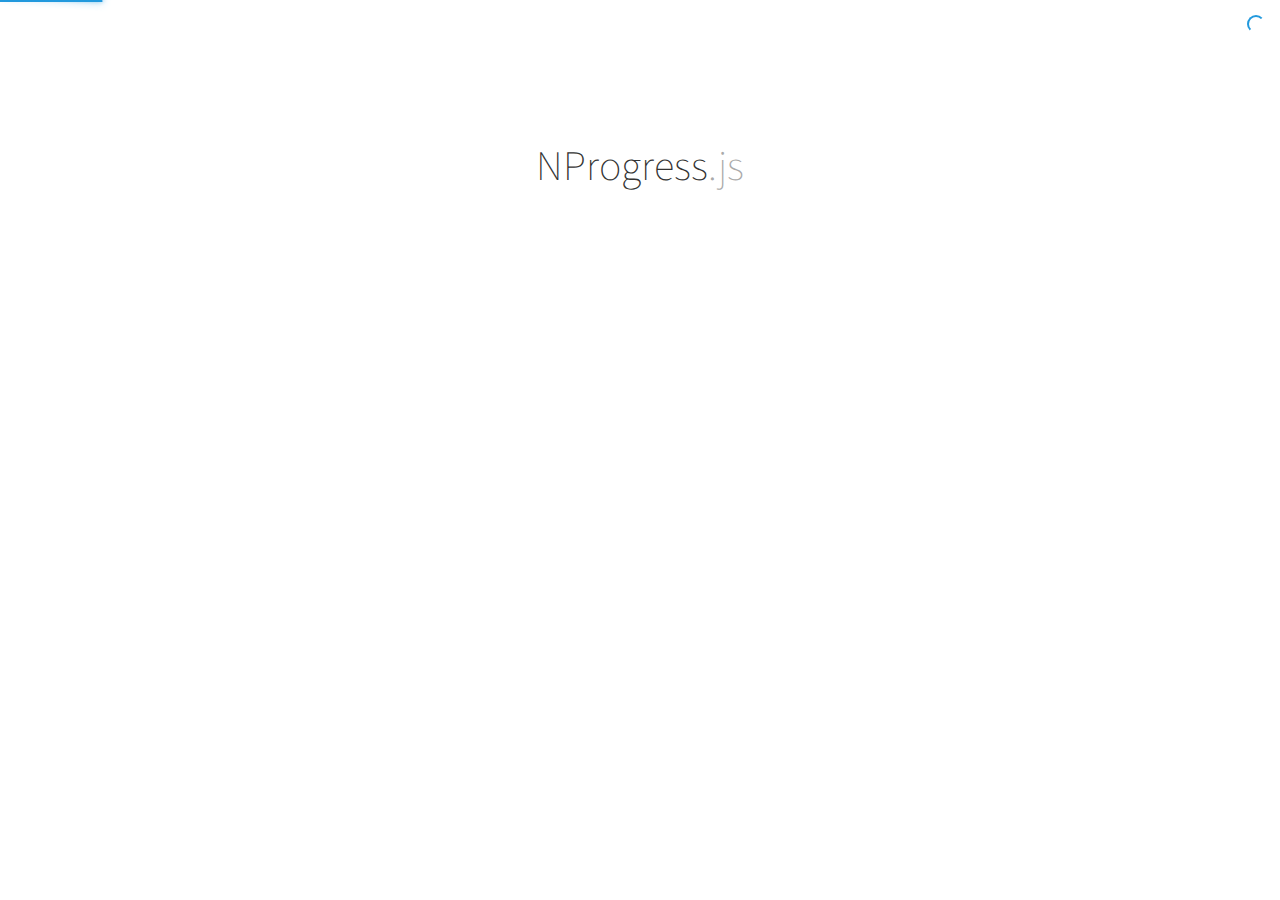
<file: public/vendors/nprogress/index.html>
<!DOCTYPE html>
<html lang='en'>
<head>
  <meta charset='utf-8'>
  <title>NProgress: slim progress bars in JavaScript</title>
  <link href='support/style.css' rel='stylesheet' />
  <link href='nprogress.css' rel='stylesheet' />

  <meta name="viewport" content="width=device-width">
  <link href='http://fonts.googleapis.com/css?family=Source+Sans+Pro:200,400,700,400italic' rel='stylesheet' type='text/css'>
  
  <script src="https://code.jquery.com/jquery-1.11.2.min.js"></script>
  <script src='nprogress.js'></script>

  <script>if(location.hostname.match(/ricostacruz\.com$/)){var _gaq=_gaq||[];_gaq.push(["_setAccount","UA-20473929-1"]),_gaq.push(["_trackPageview"]),function(){var a=document.createElement("script");a.type="text/javascript",a.async=!0,a.src=("https:"==document.location.protocol?"https://ssl":"http://www")+".google-analytics.com/ga.js";var b=document.getElementsByTagName("script")[0];b.parentNode.insertBefore(a,b)}()}</script>
</head>

<body style='display: none'>
  <header class='page-header'>
    <span class='nprogress-logo fade out'></span>
    <h1>NProgress<i>.js</i></h1>
    <p class='fade out brief big'>A nanoscopic progress bar. Featuring realistic
    trickle animations to convince your users that something is happening!</p>
  </header>

  <div class='contents fade out'>
    <div class='controls'>
      <p>
        <button class='button play' id='b-0'></button>
        <i>NProgress</i><b>.start()</b>
        &mdash;
        shows the progress bar
      </p>
      <p>
        <button class='button play' id='b-40'></button>
        <i>NProgress</i><b>.set(0.4)</b>
        &mdash;
        sets a percentage
      </p>
      <p>
        <button class='button play' id='b-inc'></button>
        <i>NProgress</i><b>.inc()</b>
        &mdash;
        increments by a little
      </p>
      <p>
        <button class='button play' id='b-100'></button>
        <i>NProgress</i><b>.done()</b>
        &mdash;
        completes the progress
      </p>
    </div>
    <div class='actions'>
      <a href='https://github.com/rstacruz/nprogress' class='button primary big'>
        Download
        v<span class='version'></span>
      </a>
      <p class='brief'>Perfect for Turbolinks, Pjax, and other Ajax-heavy apps.</p>
    </div>
    <div class='hr-rule'></div>
    <div class='share-buttons'>
      <iframe src="http://ghbtns.com/github-btn.html?user=rstacruz&repo=nprogress&type=watch&count=true"
          allowtransparency="true" frameborder="0" scrolling="0" width="100" height="20"></iframe>
      <iframe src="http://ghbtns.com/github-btn.html?user=rstacruz&type=follow&count=true"
          allowtransparency="true" frameborder="0" scrolling="0" width="175" height="20"></iframe>
      <a href="https://news.ycombinator.com/submit" class="hn-button" data-title="NProgress" data-url="http://ricostacruz.com/nprogress/" data-count="horizontal" data-style="twitter">HN</a>
    </div>
  </div>

  <script>
    $('body').show();
    $('.version').text(NProgress.version);
    NProgress.start();
    setTimeout(function() { NProgress.done(); $('.fade').removeClass('out'); }, 1000);

    $("#b-0").click(function() { NProgress.start(); });
    $("#b-40").click(function() { NProgress.set(0.4); });
    $("#b-inc").click(function() { NProgress.inc(); });
    $("#b-100").click(function() { NProgress.done(); });
  </script>

  <script>var HN=[];HN.factory=function(e){return function(){HN.push([e].concat(Array.prototype.slice.call(arguments,0)))};},HN.on=HN.factory("on"),HN.once=HN.factory("once"),HN.off=HN.factory("off"),HN.emit=HN.factory("emit"),HN.load=function(){var e="hn-button.js";if(document.getElementById(e))return;var t=document.createElement("script");t.id=e,t.src="//hn-button.herokuapp.com/hn-button.js";var n=document.getElementsByTagName("script")[0];n.parentNode.insertBefore(t,n)},HN.load();</script>
</body>
</html>
</file>
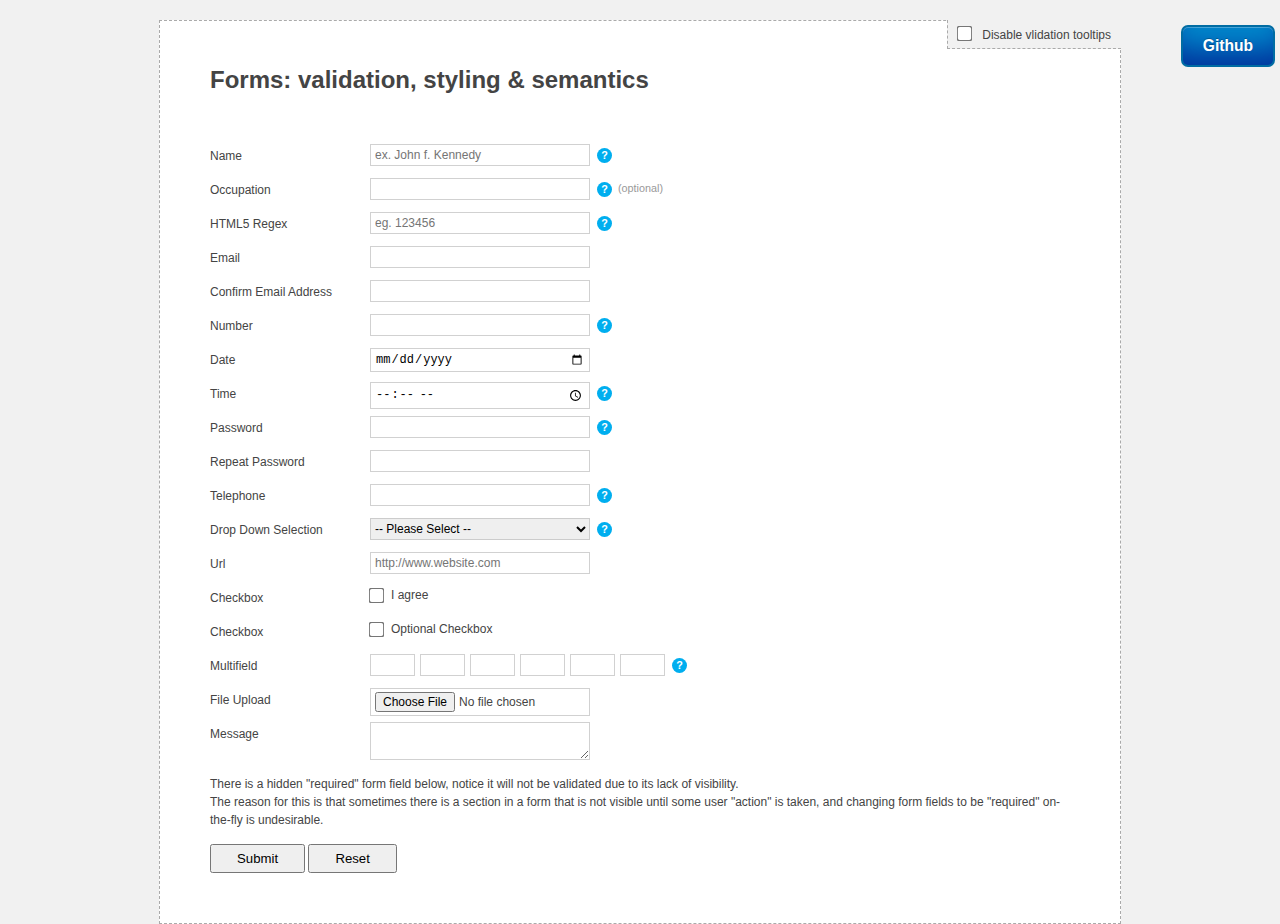
<file: public/vendors/validator/index.html>
<!DOCTYPE HTML>
<html lang="en">
<head>
    <meta charset="UTF-8">
    <title>Total Form Validation</title>
    <meta name="viewport" content="width=device-width, user-scalable=no">
	<link rel="stylesheet" href="fv.css" type="text/css" />
	<!--[if IE]>
	<style>
		.field .tooltip .content{ display:none; opacity:1; }
		.field .tooltip:hover .content{ display:block; }
	</style>
	<![endif]-->
</head>
<body>
	<a class='btn github' href='https://github.com/yairEO/validator'>Github</a>
	<div id='wrap'>
		<div class='options'>
		<!-- 	<label>
				<input type='checkbox' id='vfields' />
				Vertical orientation
			</label> -->
			<label>
				<input type='checkbox' class='toggleValidationTooltips' />
				Disable vlidation tooltips
			</label>
		</div>
		<h1 title='how forms should be done.'>Forms: validation, styling &amp; semantics</h1>
		<section class='form'>
			<form action="" method="post" novalidate>
				<fieldset>
					<div class="field">
						<label>
							<span>Name</span>
							<input data-validate-length-range="6" data-validate-words="2" name="name" placeholder="ex. John f. Kennedy" required="required" />
						</label>
						<div class='tooltip help'>
							<span>?</span>
							<div class='content'>
								<b></b>
								<p>Name must be at least 2 words</p>
							</div>
						</div>
					</div>
					<div class="field">
						<label>
							<span>Occupation</span>
							<input class='optional' name="occupation" data-validate-length-range="5,15" type="text" />
						</label>
						<div class='tooltip help'>
							<span>?</span>
							<div class='content'>
								<b></b>
								<p>An optional field. This field is only validated when it has a value.<br /><em>Minimum 5 chars, maximum 15</em></p>
							</div>
						</div>
                        <span class='extra'>(optional)</span>
					</div>
					<div class="field">
						<label>
							<span>HTML5 Regex</span>
							<!--<input required="required" type="text" pattern='\d+' />-->
							<input type="text" data-validate-length-range="2,6" required="required" placeholder="eg. 123456"  pattern="alphanumeric" />
						</label>
						<div class='tooltip help'>
							<span>?</span>
							<div class='content'>
								<b></b>
								<p>This field uses HTML5 "pattern" attribute to be validated.<br /><em>"<strong>\d+</strong>" - only digits are allowed</em></p>
							</div>
						</div>
					</div>
					<div class="field">
						<label>
							<span>email</span>
							<input name="email" class='email' required="required" type="email" />
						</label>
					</div>
					<div class="field">
						<label>
							<span>Confirm email address</span>
							<input type="email" class='email' name="confirm_email" data-validate-linked='email' required='required'>
						</label>
					</div>
					<div class="field">
						<label>
							<span>Number</span>
							<input type="number" class='number' name="number" data-validate-minmax="10,100" required='required'>
						</label>
						<div class='tooltip help'>
							<span>?</span>
							<div class='content'>
								<b></b>
								<p>Number must be between 10 and 100</p>
							</div>
						</div>
					</div>
					<div class="field">
						<label>
							<span>Date</span>
							<input class='date' type="date" name="date" required='required'>
						</label>
					</div>
					<div class="field">
						<label>
							<span>Time</span>
							<input class='time' type="time" name="time" required='required'>
							<div class='tooltip help'>
							<span>?</span>
							<div class='content'>
								<b></b>
								<p>Format should be: XX:XX</p>
							</div>
						</div>
						</label>
					</div>
					<div class="field">
						<label>
							<span>Password</span>
							<input type="password" name="password" data-validate-length="6,8" required='required'>
						</label>
						<div class='tooltip help'>
							<span>?</span>
							<div class='content'>
								<b></b>
								<p>Should be of length 6 OR 8 characters</p>
							</div>
						</div>
					</div>
					<div class="field">
						<label>
							<span>Repeat password</span>
							<input type="password" name="password2" data-validate-linked='password' required='required'>
						</label>
					</div>
					<div class="field">
						<label>
							<span>Telephone</span>
							<input type="tel" class='tel' name="phone" required='required' data-validate-length-range="8,20">
						</label>
						<div class='tooltip help'>
							<span>?</span>
							<div class='content'>
								<b></b>
								<p>Notice that for a phone number user can input a '+' sign, a dash '-' or a space ' '</p>
							</div>
						</div>
					</div>
					<div class="field">
						<label>
							<span>Drop down selection</span>
							<select required name="dropdown">
								<option value="">-- please select --</option>
								<option value="o1">Option 1</option>
								<option value="o2">Option 2</option>
								<option value="o3">Option 3</option>
							</select>
						</label>
						<div class='tooltip help'>
							<span>?</span>
							<div class='content'>
								<b></b>
								<p>Choose something or choose not. what shall it be?</p>
							</div>
						</div>
					</div>
					<div class="field">
						<label>
							<span>url</span>
							<input name="url" placeholder="http://www.website.com" required="required" type="url" />
						</label>
					</div>

					<div class="field">
						<label>
							<span>Checkbox</span>
							<input required="required" type="checkbox" />
							<span>I agree</span>
						</label>
					</div>

					<div class="field">
						<label>
							<span>Checkbox</span>
							<input type="checkbox" />
							<span>Optional Checkbox</span>
						</label>
					</div>

					<div class="field multi required">
						<label for='multi_first'>
							<span>Multifield</span>
						</label>
						<div class='input'>
							<input type="text" name="multi1" maxlength='4' id='multi_first'>
							<input type="text" name="multi2" maxlength='4'>
							<input type="text" name="multi3" maxlength='4'>
							<input type="text" name="multi4" maxlength='4'>
							<input type="text" name="multi5" maxlength='4'>
							<input type="text" name="multi6" maxlength='4'>
							<input data-validate-length-range="24" data-validate-pattern="alphanumeric" id="serial" name="serial" type="hidden" required='required' />
						</div>
						<div class='tooltip help'>
							<span>?</span>
							<div class='content'>
								<b></b>
								<p>This is a multifield, which let the user input a serial number or credit card number for example, and the trick is to validate the combined result, which is stored in a hidden field</p>
							</div>
						</div>
					</div>
					<div class="field">
						<label>
							<span>File upload</span>
							<input type='file' required>
						</label>
					</div>
					<div class="field">
						<label>
							<span>message</span>
							<textarea required="required" name='message'></textarea>
						</label>
					</div>
				</fieldset>
				<fieldset>
					<p>
						There is a hidden "required" form field below, notice it will not be validated due to its lack of visibility.<br>
						The reason for this is that sometimes there is a section in a form that is not visible until some user "action" is taken,
						and changing form fields to be "required" on-the-fly is undesirable.
					</p>
					<input name="somethingHidden" required="required" type="text" style='display:none' />
				</fieldset>
				<button type='submit'>Submit</button>
                <button type='reset'>Reset</button>
			</form>
		</section>
	</div>
	<script src="https://ajax.googleapis.com/ajax/libs/jquery/1.9.1/jquery.min.js"></script>
    <script src="multifield.js"></script>
    <script src="validator.js"></script>
	<script>
		// initialize a validator instance from the "FormValidator" constructor.
        // A "<form>" element is optionally passed as an argument, but is not a must
		var validator = new FormValidator({"events" : ['blur', 'input', 'change']}, document.forms[0]);


        // on form "submit" event
		document.forms[0].onsubmit = function(e){
			var submit = true,
				validatorResult = validator.checkAll(this);

			console.log(validatorResult);
			return !!validatorResult.valid;
		};


        // on form "reset" event
        document.forms[0].onreset = function(e){
            validator.reset();
        };

        // stuff related ONLY for this demo page:
		$('.toggleValidationTooltips').change(function(){
			validator.settings.alerts = !this.checked;

			if( this.checked )
				$('form .alert').remove();
		}).prop('checked',false);
	</script>
</body>
</html>
</file>
<file: public/vendors/nprogress/support/style.css>
i, b {
  font-style: normal;
  font-weight: 400;
}

body, html {
  padding: 0;
  margin: 0;
}

body {
  background: white;
}

body, td, input, textarea {
  font-family: source sans pro, sans-serif;
  font-size: 14px;
  line-height: 1.5;
  color: #222;
}

button {
  cursor: pointer;
}

* {
  text-rendering: optimizeLegibility;
  -webkit-font-smoothing: antialiased;
}

.nprogress-logo {
  display: inline-block;

  width: 100px;
  height: 20px;
  border: solid 4px #2d9;
  border-radius: 10px;

  position: relative;
}
.nprogress-logo:after {
  content: '';
  display: block;

  position: absolute;
  top: 4px;
  left: 4px;
  bottom: 4px;
  width: 40%;

  background: #2d9;
  border-radius: 3px;
}

.fade {
  transition: all 300ms linear 700ms;
  -webkit-transform: translate3d(0,0,0);
  -moz-transform: translate3d(0,0,0);
  -ms-transform: translate3d(0,0,0);
  -o-transform: translate3d(0,0,0);
  transform: translate3d(0,0,0);
  opacity: 1;
}

.fade.out {
  opacity: 0;
}

button {
  margin: 0;
  padding: 0;
  border: 0;
  outline: 0;
}

.button {
  display: inline-block;
  text-decoration: none;

  background: #eee;
  color: #777;
  border-radius: 2px;

  padding: 8px 10px;
  font-weight: 700;
  text-align: left;
}

.button.play:before {
  content: '\25b6';
}

.button:hover {
  background: #2d9;
  color: #fff;
}

.button.primary {
  background: #2d9;
  color: #fff;
}
.button.primary:hover {
  background: #1c8;
}

.button:active {
  background: #2d9;
  box-shadow: inset 0 0 4px rgba(0, 0, 0, 0.6);
}

.controls {
  text-align: left;
  margin: 0 auto;
  max-width: 300px;
  color: #666;
}

.controls .button {
  width: 40px;
  margin-right: 10px;
  text-align: center;
}

.controls i {
  color: #999;
}

.controls b {
  color: #29d;
  font-weight: 700;
}

.controls {
  font-size: 0.9em;
}

.page-header {
  text-align: center;
  max-width: 400px;
  padding: 3em 20px;
  margin: 0 auto;
}

.page-header h1 {
  font-size: 2.0em;
  text-align: center;
  font-weight: 200;
  line-height: 1.3;
  color: #333;
  margin: 0;
}

p.brief {
  line-height: 1.4;
  font-style: italic;
  color: #888;
}

p.brief.big {
  font-size: 1.1em;
}

@media (min-width: 480px) {
  .page-header h1 {
    margin-top: 1em;
    margin-bottom: 0.4em;
  }
}

.page-header h1 i {
  color: #aaa;
  font-style: normal;
  font-weight: 200;
}

@media (min-width: 480px) {
  .page-header h1 {
    font-size: 3em; }
  .page-header {
    padding: 4.5em 20px 3.5em 20px;
  }
}

/* --- */

.actions {
  text-align: center;
  margin: 2em 0;
}

@media (min-width: 480px) {
  .actions {
    margin: 4.5em 0 3.5em 0;
  }
}

.big.button {
  padding-left: 30px;
  padding-right: 30px;
  font-size: 1.1em;
}


/* ---- */

div.hr-rule {
  height: 1px;
  width: 100px;
  margin: 40px auto;
  background: #ddd;
}
.share-buttons {
  margin: 0 auto;
  text-align: center;
}
</file>
<file: public/vendors/nprogress/nprogress.css>
/* Make clicks pass-through */
#nprogress {
  pointer-events: none;
}

#nprogress .bar {
  background: #29d;

  position: fixed;
  z-index: 1031;
  top: 0;
  left: 0;

  width: 100%;
  height: 2px;
}

/* Fancy blur effect */
#nprogress .peg {
  display: block;
  position: absolute;
  right: 0px;
  width: 100px;
  height: 100%;
  box-shadow: 0 0 10px #29d, 0 0 5px #29d;
  opacity: 1.0;

  -webkit-transform: rotate(3deg) translate(0px, -4px);
      -ms-transform: rotate(3deg) translate(0px, -4px);
          transform: rotate(3deg) translate(0px, -4px);
}

/* Remove these to get rid of the spinner */
#nprogress .spinner {
  display: block;
  position: fixed;
  z-index: 1031;
  top: 15px;
  right: 15px;
}

#nprogress .spinner-icon {
  width: 18px;
  height: 18px;
  box-sizing: border-box;

  border: solid 2px transparent;
  border-top-color: #29d;
  border-left-color: #29d;
  border-radius: 50%;

  -webkit-animation: nprogress-spinner 400ms linear infinite;
          animation: nprogress-spinner 400ms linear infinite;
}

.nprogress-custom-parent {
  overflow: hidden;
  position: relative;
}

.nprogress-custom-parent #nprogress .spinner,
.nprogress-custom-parent #nprogress .bar {
  position: absolute;
}

@-webkit-keyframes nprogress-spinner {
  0%   { -webkit-transform: rotate(0deg); }
  100% { -webkit-transform: rotate(360deg); }
}
@keyframes nprogress-spinner {
  0%   { transform: rotate(0deg); }
  100% { transform: rotate(360deg); }
}
</file>
<file: public/vendors/validator/fv.css>
html, body{ height:100%; }
/* body min-width is 992px because it's 960px grid + extra 16px from each side of the header */
body{ min-width:960px; color:#444; background-color:#F1F1F1; font-size:12px; line-height:1.5em; font-family:Arial, Helvetica, sans-serif; }

html, body, div, span, object, iframe,
h1, h2, h3, h4, h5, h6, p, blockquote, pre,
abbr, address, cite, code, del, dfn, em, img, ins, kbd, q, samp,
small, strong, sub, sup, var, b, i, dl, dt, dd, ol, ul, li,
fieldset, form, label, legend,
table, caption, tbody, tfoot, thead, tr, th, td,
article, aside, canvas, details, figcaption, figure,
footer, header, hgroup, menu, nav, section, summary,
time, mark, audio, video {
    margin:0;
    padding:0;
    border:0;
    vertical-align:baseline;
}

small{ font-size:0.9em; }

article, aside, details, figcaption, figure,
footer, header, hgroup, menu, nav, section {
    display:block;
}

h1{ font-size:2em; margin:0 0 50px 0; }
button{ cursor:pointer; }
p{ padding:5px 0; }

a{ text-decoration:none; }
.btn{ margin:5px; font-size:1.3em; font-weight:bold; border:2px solid rgba(0,0,0,0.2); display:inline-block; box-shadow:0 -30px 30px -15px #00329B inset, 0 1px 0 rgba(255,255,255,0.3) inset; background:#0088CC; background-repeat:repeat-x; color:#FFF; text-shadow:0 -1px 0 rgba(0, 0, 0, 0.25); border-radius:7px; padding:10px 20px; -webkit-transition:0.15s; transition:0.15s; }
.btn:hover{ background:#0068BA; }
.btn:active{ box-shadow:0 0 0 0 rgba(0, 0, 0, 0.3), 0 -30px 30px -15px #00329B inset, 0 0 6px #00243F inset; }
.btn.github{ float:right; }

#wrap{ padding:50px; width:860px; background-color:#FFF; margin:20px auto; border:1px dashed #AAA; position:relative; }
.options{ position:absolute; top:-1px; right:-1px; background-color:#F1F1F1; padding:4px 0; border-left:1px dashed #AAA; border-bottom:1px dashed #AAA; }
	.options label{ cursor:pointer; margin:0 10px; }

input, textarea{ border:1px solid #D1D1D1; }
input, select{ font-size:inherit; margin:0; }
input:focus, textarea:focus{ border-color:#AAA; }

input[type=number]::-webkit-inner-spin-button, input[type=number]::-webkit-outer-spin-button { -webkit-appearance:none; margin:0; }
input[type=checkbox]{ width:auto; border:none; bottom:-1px; cursor:pointer; margin:2px 8px 0 0; position:relative; transform:scale(1.2); }
button{ font-size:1.1em; padding:5px 25px; }

/* Tooltips helpers */
.field .tooltip{ float:left; top:2px; left:7px; position:relative; z-index:2; }
.field .tooltip:hover{ z-index:3; }
   .field .tooltip > span{ display:inline-block; width:15px; height:15px; line-height:15px; font-size:0.9em; font-weight:bold; text-align:center; color:#FFF; cursor:help; background-color:#00AEEF; position:relative; border-radius:10px; }
    .field .tooltip .content{ opacity:0; width:200px; background-color:#333; color:#FFF; font-size:0.9em; position:absolute; top:0; left:20px; padding:8px; border-radius:6px; pointer-events:none; transition:0.2s cubic-bezier(0.1, 0.1, 0.25, 2); -webkit-transition:0.3s cubic-bezier(0.1, 0.2, 0.5, 2.2); -moz-transition:0.3s cubic-bezier(0.1, 0.2, 0.5, 2.2); }
        .field .tooltip p{ padding:0; }
   .field .tooltip.down .content{ left:auto; right:0; top:30px; }
   .field .tooltip:hover .content{ opacity:1; left:36px; }
      .field .tooltip .content b{ height:0; width:0; border-color:#333 #333 transparent transparent; border-style:solid; border-width:9px 7px; position:absolute; left:-14px; top:8px; }
        .field .tooltip.down .content b{ left:auto; right:6px; top:-10px; border-width:5px; border-color:transparent #333 #333 transparent; }

/* alerts (when validation fails) */
.field .alert{ float:left; margin:-2px 0 0 20px; padding:3px 10px; color:#FFF; border-radius:3px 4px 4px 3px; background-color:#CE5454; max-width:170px; white-space:pre; position:relative; left:-15px; opacity:0; z-index:1; transition:0.15s ease-out; }
.field .alert::after{ content:''; display:block; height:0; width:0; border-color:transparent #CE5454 transparent transparent; border-style:solid; border-width:11px 7px; position:absolute; left:-13px; top:1px; }
.field.bad .alert{ left:0; opacity:1; }


@keyframes shake{
    15%{ transform:translateX(-5px); }
    30%{ transform:translateX(5px); }
	45%{ transform:translateX(-3px); }
	60%{ transform:translateX(3px); }
	75%{ transform:translateX(2px); }
	100%{ transform:none; }
}
@-webkit-keyframes shake{
    25%{ -webkit-transform:translateX(-6px); }
    75%{ -webkit-transform:translateX(6px); }
}

form fieldset{ clear:both; margin:0 0 10px 0; }
form .field{ padding:5px 0; position:relative; height:2em; }
form .field.fields{ height:auto; }
	.field label, .field .label{  cursor:pointer; }
		.field label > span:first-child, .field .label{ float:left; width:160px; text-transform:capitalize; line-height:2em; }
	.field input, .field textarea{ float:left; padding:3px 4px; width:210px; -webkit-transition:0.2s; -moz-transition:0.2s; transition:0.2s; }
	.field input[type=checkbox]{ width:auto; }

	.label ~ label{ vertical-align:middle; margin:0.3em 1.2em 0 0; }

	.field input.short{ width:90px; }
	.field input:focus:not([type="checkbox"]), .field textarea:focus{ box-shadow:0 0 4px #00AEEF; border:1px solid #00AEEF; }
	.field textarea{  }
	.field select{ float:left; width:220px; padding:2px 0; margin:0; border:1px solid #CCC; text-transform:capitalize; }
		.field select option{ padding:1px; }

    .field > .extra{ float:left; font-size:0.9em; color:#999; line-height:2em; margin-left:13px; }

	.field.multi .input{ float:left; }
		.field.multi input{ float:left; margin-right:5px; width:35px; text-align:center; }
		form .field.multi input:nth-last-child(-n+2){ margin:0; }
	.field.fields input{ border-top:5px solid #E1E1E1; margin:0 0 0 160px; }

	.bad input,
	.bad select,
	.bad textarea{ border:1px solid #CE5454; box-shadow:0 0 4px -2px #CE5454; position:relative; left:0; -moz-animation:.4s 1 shake ease; -webkit-animation:0.4s 1 shake ease; }


/* mode2 - where the label's text is above the field and not next to it
--------------------------------------------------------------------------- */
.mode2 .field{ float:left; clear:left; margin-bottom:30px; height:auto; padding:0; zoom:1; }
.mode2 .field.bad{ margin-bottom:8px; }
.mode2 .field::before, .mode2 .field::after{ content:''; display:table; }
.mode2 .field::after{ clear:both; }
	.mode2 .field label{  }
		.mode2 .field label span{ float:none; display:block; line-height:inherit; }
	.mode2 .field input:not(type="checkbox"), .field textarea{ width:250px; margin:0; }
	.mode2 .field textarea{ width:350px; margin:0; }
	.mode2 .field select{ width:260px; float:none; }
	.mode2 .field.multi label{ float:none; }
	.mode2 .field.multi input{ float:left; margin-right:5px; width:35px; text-align:center; }
	.mode2 .field .tooltip{ left:auto; position:absolute; right:-22px; top:19px; }
	.mode2 .field .alert::after{ display:none; }
	.mode2 .field .alert{ float:none; clear:left; margin:0; padding:0 5px; border-radius:0 0 3px 3px; max-width:100%; height:22px; line-height:1.8em; }
    .mode2 .field > .extra{ position:absolute; right:0; }
</file>
